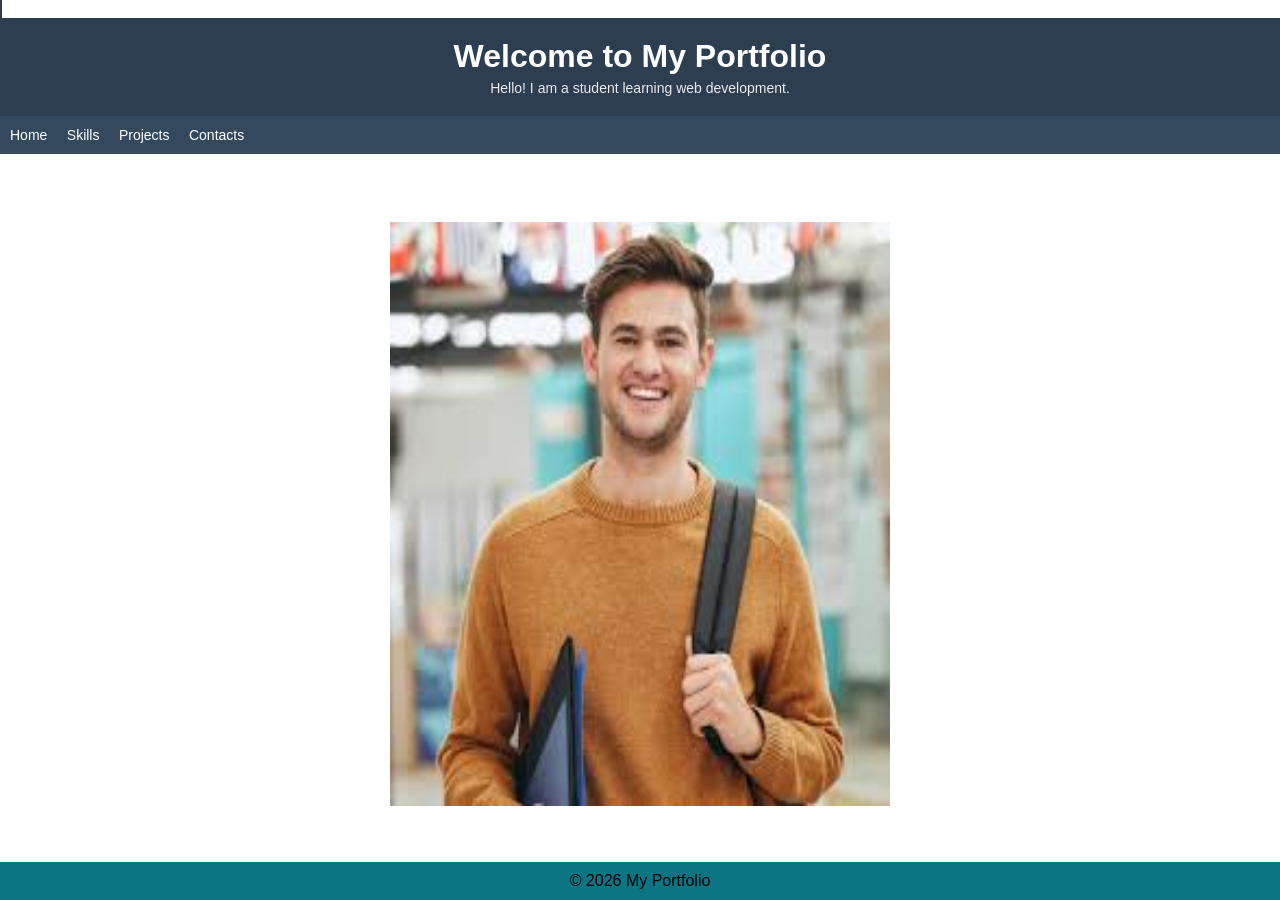
<file: index.html>
<!DOCTYPE html>
<html>
    <head>
        <title>MyPortfolio</title>
        <link rel="stylesheet" href="MyPortfolio.css">
        
    </head>
    <body>
       
     
        <div class="container">
        <header>
        <h1>Welcome to My Portfolio</h1>
        <p>Hello! I am a student learning web development.</p>


        
        </header>
        
         <nav>
            <a href="My Portfolio.html" >Home</a>
            <a href="Skills.html">Skills</a>
             <a href="project.html">Projects</a>
              <a href="contacts.html">Contacts</a>
              

              </a>
             
        </nav>
       
       <div class="image-container">
    <img src="studentlogo.jpg" alt="My Photo" height="584" width="500">
</div>
        
        <footer>
        © 2026 My Portfolio
        </footer>
         </div>
          <script>
        window.onload = function() {
            alert("Welcome to My Portfolio!");
            document.getElementById("year").textContent = new Date().getFullYear();
        }
    </script>
         
        
    </body>
</html>
</file>
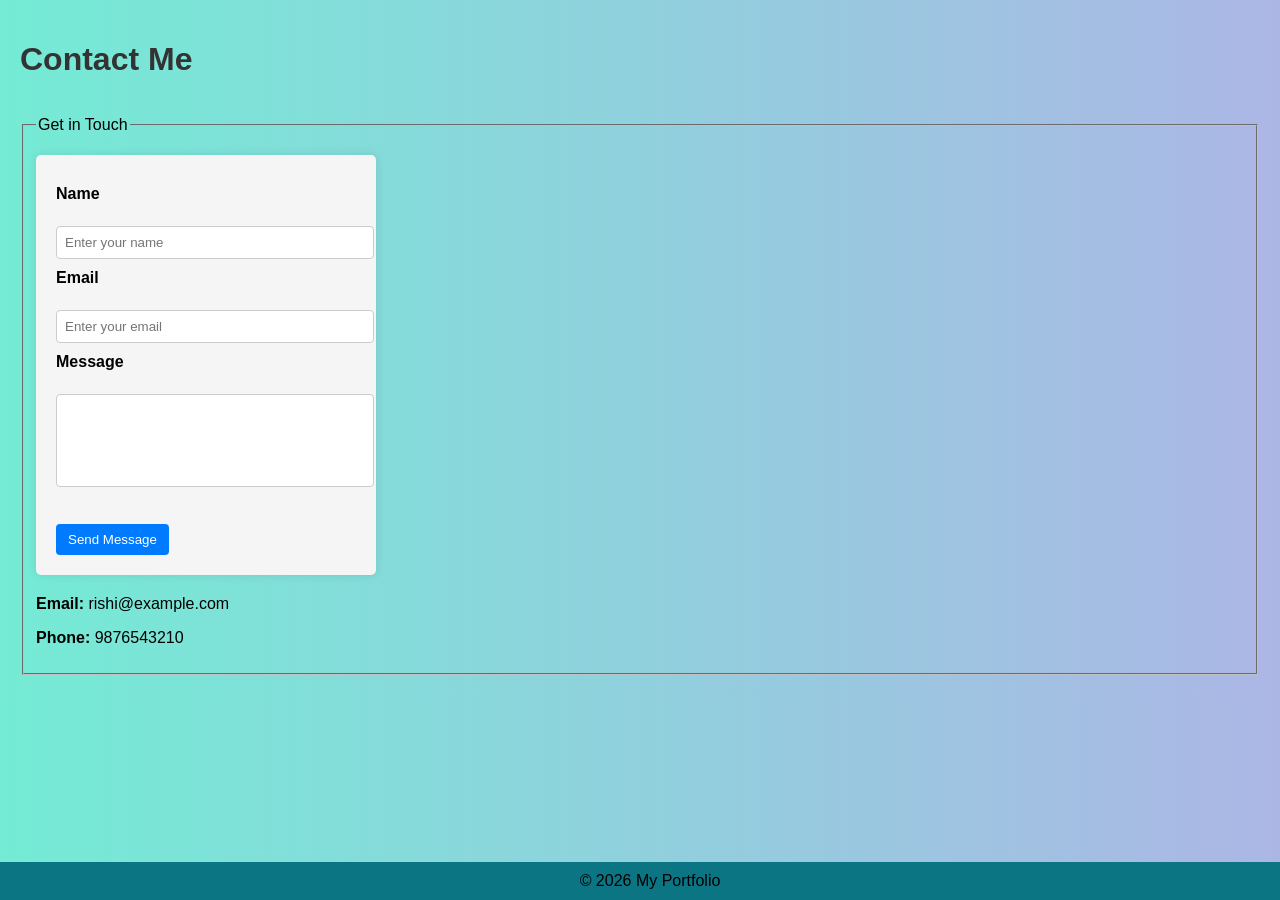
<file: contacts.html>
<!DOCTYPE html>
<html>
    <head>
        <title>contacts</title>
         <style>
        body {
            font-family: Arial, sans-serif;
             background: linear-gradient(to right, #74ebd5, #ACB6E5);
            margin: 0;
            padding: 20px;
        }

        h1 {
            color: #333;
        }

        form {
            background-color: whitesmoke;
            padding: 20px;
            width: 300px;
            border-radius: 5px;
            box-shadow: 0 0 10px rgba(0,0,0,0.1);
        }

        label {
            display: block;
            margin-top: 10px;
            font-weight: bold;
        }

        input, textarea {
            width: 100%;
            padding: 8px;
            margin-top: 5px;
            border: 1px solid #ccc;
            border-radius: 4px;
        }

        textarea {
            resize: none;
        }

        button {
            margin-top: 15px;
            padding: 8px 12px;
            background-color: #007BFF;
            color: white;
            border: none;
            border-radius: 4px;
            cursor: pointer;
        }

        button:hover {
            background-color: #0056b3;
        }

        .contact-info {
            margin-top: 20px;
        }
        footer {
    background-color: rgb(11, 117, 131);
    color: black;
    text-align: center;
    padding: 10px;
    position: fixed;
    bottom: 0;
    left: 0;
    width: 100%;
}
    </style>
    </head>
    <body>
        
        
        <h1>Contact Me</h1>
        <fieldset>
        <legend><p>Get in Touch</p></legend>
        <form>
            
            <label for="name">Name</label><br>
            <input type="text" placeholder="Enter your name" required><br>
            <label for="email">Email</label><br>
            <input form="email" placeholder="Enter your email" required><br>
            <label>Message</label><br>
            <textarea  required rows="5" cols="18" placeholder="Enter your message"> </textarea><br><br>
             <button type="submit">Send Message</button>
        </form>
        
       
      <div class="contact-info">
        <p><strong>Email:</strong> rishi@example.com</p>
        <p><strong>Phone:</strong> 9876543210</p>
        
    </div>
    </fieldset>
     
    <footer>© 2026 My Portfolio</footer>
   

     
    </body>
</html>
</file>
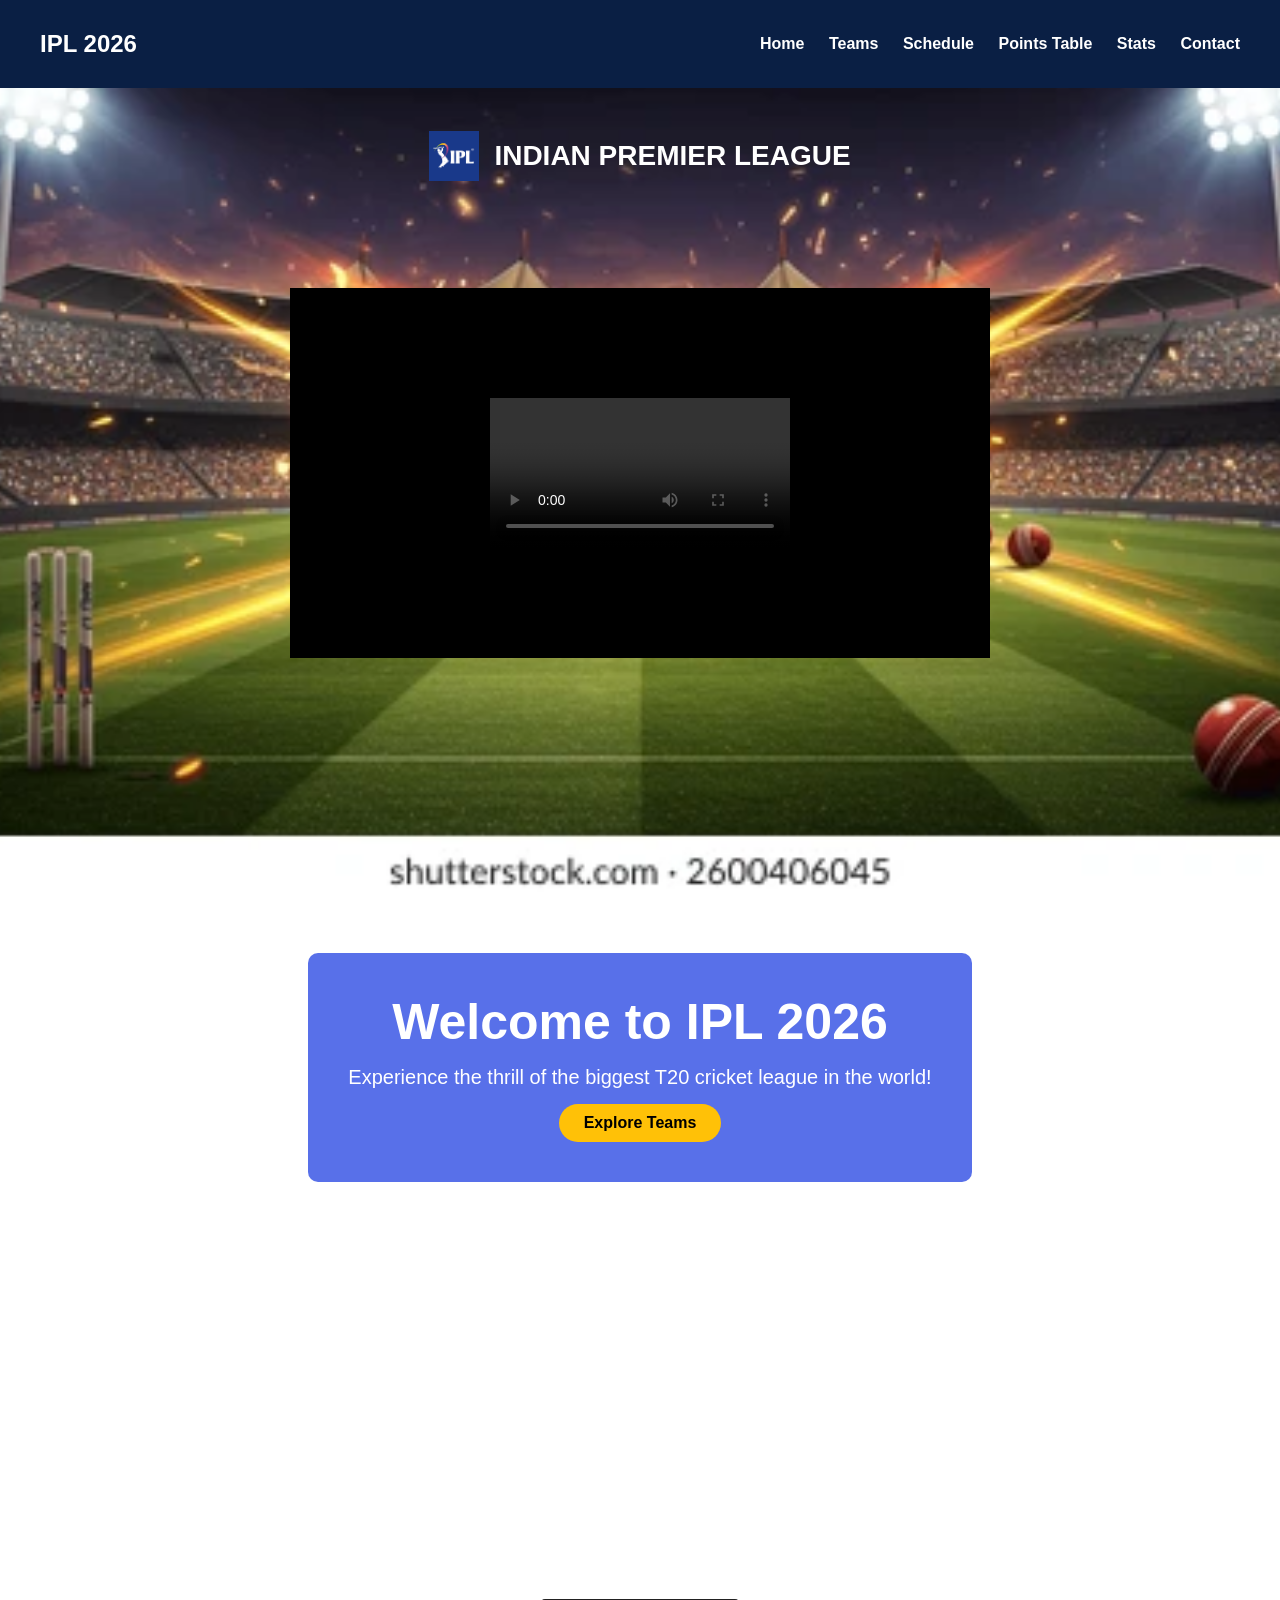
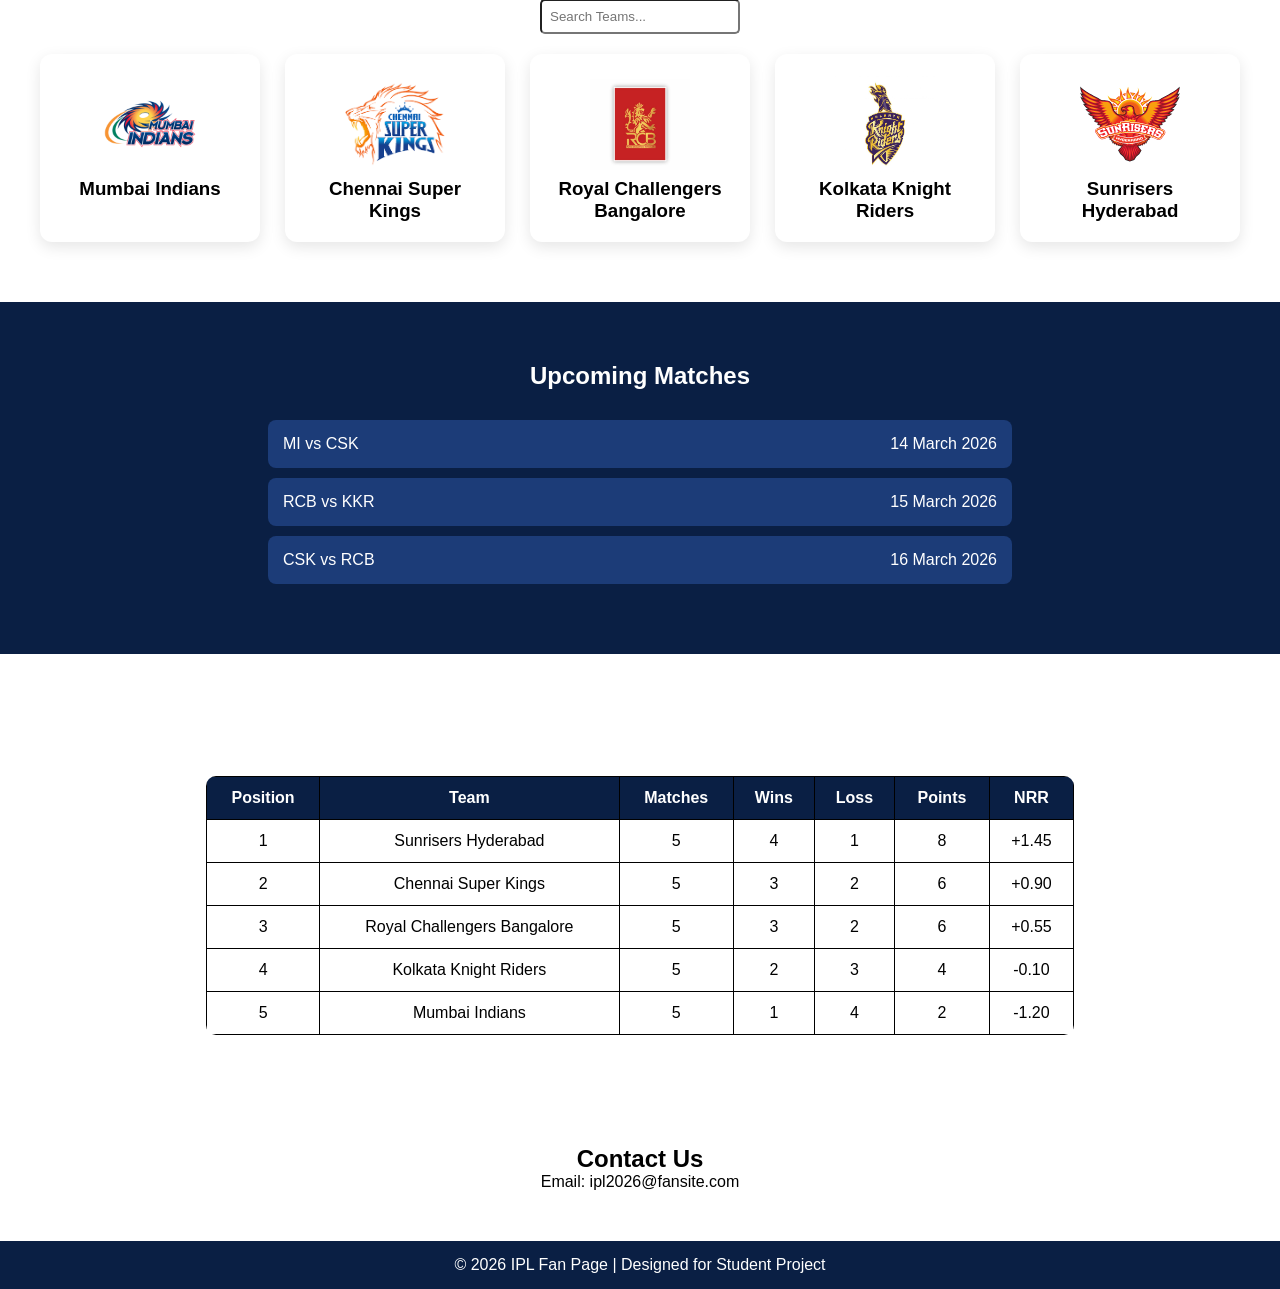
<file: IPLWebsite.html>
<!DOCTYPE html>
<html>
<head>
    <title>IPL 2026</title>
    <link rel="icon" type="image/png" href="ipl.logoo.png">
    <style>
        * {
        margin: 0;
         padding: 0;
          box-sizing: border-box;
           font-family: Arial, sans-serif;
            }
        body {
            background-image: url("background.webp");
            background-repeat: no-repeat;
            background-size: cover;    
            background-position: center;
            background-attachment: fixed;
        }
        header {
            display: flex;
            justify-content: space-between;
            align-items: center;
            background: #0a1f44;
            padding: 30px 40px;
            color: white;
        }
        .logo { 
          font-size: 24px;
           font-weight: bold;
           }
        nav a { color: white; text-decoration: none; margin-left: 20px; font-weight: bold; transition: 0.3s; }
        nav a:hover { color: white; }
        .hero { height: 90vh; display: flex; justify-content: center; align-items: center; text-align: center; color: white; }
        .hero-content { background: rgba(18, 52, 224, 0.7); padding: 40px; border-radius: 10px; }
        .hero h1 { font-size: 50px; }
        .hero p { margin: 15px 0; font-size: 20px; }
        .btn { display: inline-block; padding: 10px 25px; background: #ffc107; color: black; text-decoration: none; border-radius: 25px; font-weight: bold; transition: 0.3s; }
        .btn:hover { background: white; }
        .teams { padding: 60px 20px; text-align: center; }
        .teams h2 { margin-bottom: 30px; font-size: 32px; color: white; }
        .team-container { display: flex; justify-content: center; flex-wrap: wrap; gap: 25px; }
        .team-card {
            background: white;
            padding: 20px;
            width: 220px;
            border-radius: 12px;
            box-shadow: 0 5px 15px rgba(0,0,0,0.1);
            transition: 0.3s;
            cursor: pointer;
        }
        .team-card img { width: 100px; height: 100px; }
        .team-card:hover { transform: translateY(-10px); }
        .schedule { background: #0a1f44; color: white; padding: 60px 20px; text-align: center; }
        .schedule h2 { margin-bottom: 30px; }
        .match { background: #1c3c78; margin: 10px auto; padding: 15px; width: 60%; border-radius: 8px; display: flex; justify-content: space-between; }
        .points-table { padding: 60px 20px; text-align: center; }
        .points-table h2 { margin-bottom: 25px; font-size: 32px; color: white; }
        .points-table table { margin: auto; border-collapse: collapse; width: 70%; background: white; border-radius: 10px; overflow: hidden; color: black; }
        .points-table th, .points-table td { padding: 12px; border: 1px solid black; }
        .points-table th { background: #0a1f44; color: white; }
        .points-table tr:nth-child(even) { background:white; color: black; }
        .points-table tr:hover { background: #e6ecff; }
        .contact { padding: 50px; text-align: center; }
        footer { background: #0a1f44; color: white; padding: 15px; text-align: center; }
        .ipl-banner {
    background-size: cover;
    background-position: center;
    height: 200px;
    display: flex;
    justify-content: center;  
    align-items: center;
    padding-bottom: 5%;     
}

.ipl-content {
    display: flex;
    align-items: center;
    gap: 15px;
}

.ipl-content h2 {
    margin: 0;
    color: white; 
    font-size: 28px;
}

.ipl-content img {
    height: 50px;
}
        @media (max-width: 768px) {
            .team-container { flex-direction: column; align-items: center; }
            .match { width: 90%; }
            .hero h1 { font-size: 32px; }
        }
    </style>
</head>
<body>
    <header>
        <div class="logo">IPL 2026</div>
        <nav>
            <a href="#home">Home</a>
            <a href="#teams">Teams</a>
            <a href="#schedule">Schedule</a>
            <a href="#pointstable">Points Table</a>
            <a href="stats.html">Stats</a>
            <a href="#contact">Contact</a>
        </nav>
    </header>
    <div class="ipl-banner">
    <div class="ipl-content">
      <img src="ipl.logoo.png" alt="IPL Logo">
        
        <h2>INDIAN PREMIER LEAGUE</h2>
    </div>
</div>
<center>
<iframe width="700" height="370" src="videoplayback.mp4" title="YouTube video player" frameborder="0" allow="accelerometer; autoplay; clipboard-write; encrypted-media; gyroscope; picture-in-picture; web-share" referrerpolicy="strict-origin-when-cross-origin" allowfullscreen></iframe>
</center>

    <section class="hero" id="home">
        <div class="hero-content">
            <h1>Welcome to IPL 2026</h1>
            <p>Experience the thrill of the biggest T20 cricket league in the world!</p>
            <a href="#teams" class="btn">Explore Teams</a>
        </div>
    </section>

    <section class="teams" id="teams">
        <h2>Teams</h2>
        <input type="text" id="searchInput" placeholder="Search Teams..." style="margin-bottom:20px; padding:8px; width:200px; border-radius:5px;">
        <div class="team-container">
            <div class="team-card" data-team="Mumbai Indians">
                <img src="mi.logo.png" alt="MI">
                <h3>Mumbai Indians</h3>
            </div>
            <div class="team-card" data-team="Chennai Super Kings">
                <img src="csk.logo.png" alt="CSK">
                <h3>Chennai Super Kings</h3>
            </div>
            <div class="team-card" data-team="Royal Challengers Bangalore">
                <img src="rcb.logo.jpg" alt="RCB">
                <h3>Royal Challengers Bangalore</h3>
            </div>
            <div class="team-card" data-team="Kolkata Knight Riders">
                <img src="kkr.logo.jpg" alt="KKR">
                <h3>Kolkata Knight Riders</h3>
            </div>
            <div class="team-card" data-team="Sunrisers Hyderabad">
                <img src="srh.logo.svg" alt="SRH">
                <h3>Sunrisers Hyderabad</h3>
            </div>
        </div>
    </section>

    <section class="schedule" id="schedule">
        <h2>Upcoming Matches</h2>
        <div class="match">
            <p>MI vs CSK</p>
            <span>14 March 2026</span>
        </div>
        <div class="match">
            <p>RCB vs KKR</p>
            <span>15 March 2026</span>
        </div>
        <div class="match">
            <p>CSK vs RCB</p>
            <span>16 March 2026</span>
        </div>
    </section>

    <section class="points-table" id="pointstable">
        <h2>IPL 2026 Points Table</h2>
        <table>
            <tr>
                <th>Position</th>
                <th>Team</th>
                <th>Matches</th>
                <th>Wins</th>
                <th>Loss</th>
                <th>Points</th>
                <th>NRR</th>
            </tr>
            <tr><td>1</td><td>Sunrisers Hyderabad</td><td>5</td><td>4</td><td>1</td><td>8</td><td>+1.45</td></tr>
            <tr><td>2</td><td>Chennai Super Kings</td><td>5</td><td>3</td><td>2</td><td>6</td><td>+0.90</td></tr>
            <tr><td>3</td><td>Royal Challengers Bangalore</td><td>5</td><td>3</td><td>2</td><td>6</td><td>+0.55</td></tr>
            <tr><td>4</td><td>Kolkata Knight Riders</td><td>5</td><td>2</td><td>3</td><td>4</td><td>-0.10</td></tr>
            <tr><td>5</td><td>Mumbai Indians</td><td>5</td><td>1</td><td>4</td><td>2</td><td>-1.20</td></tr>
        </table>
    </section>

    <section class="contact" id="contact">
        <h2>Contact Us</h2>
        <p>Email: ipl2026@fansite.com</p>
    </section>

    <footer>
        <p>© 2026 IPL Fan Page | Designed for Student Project</p>
    </footer>

    <script>
        document.querySelectorAll(".team-card").forEach(function(team){
            team.addEventListener("click", function(){
                let teamName = this.getAttribute("data-team");
                if(teamName){
                    alert("You clicked: " + teamName);
                }
            });
        });

        document.getElementById("searchInput").addEventListener("keyup", function(){
            let value = this.value.toLowerCase();
            document.querySelectorAll(".team-card").forEach(function(team){
                let name = team.getAttribute("data-team");
                if(name && name.toLowerCase().includes(value)){
                    team.style.display = "block";
                } else {
                    team.style.display = "none";
                }
            });
        });
    </script>
</body>
</html>
</file>
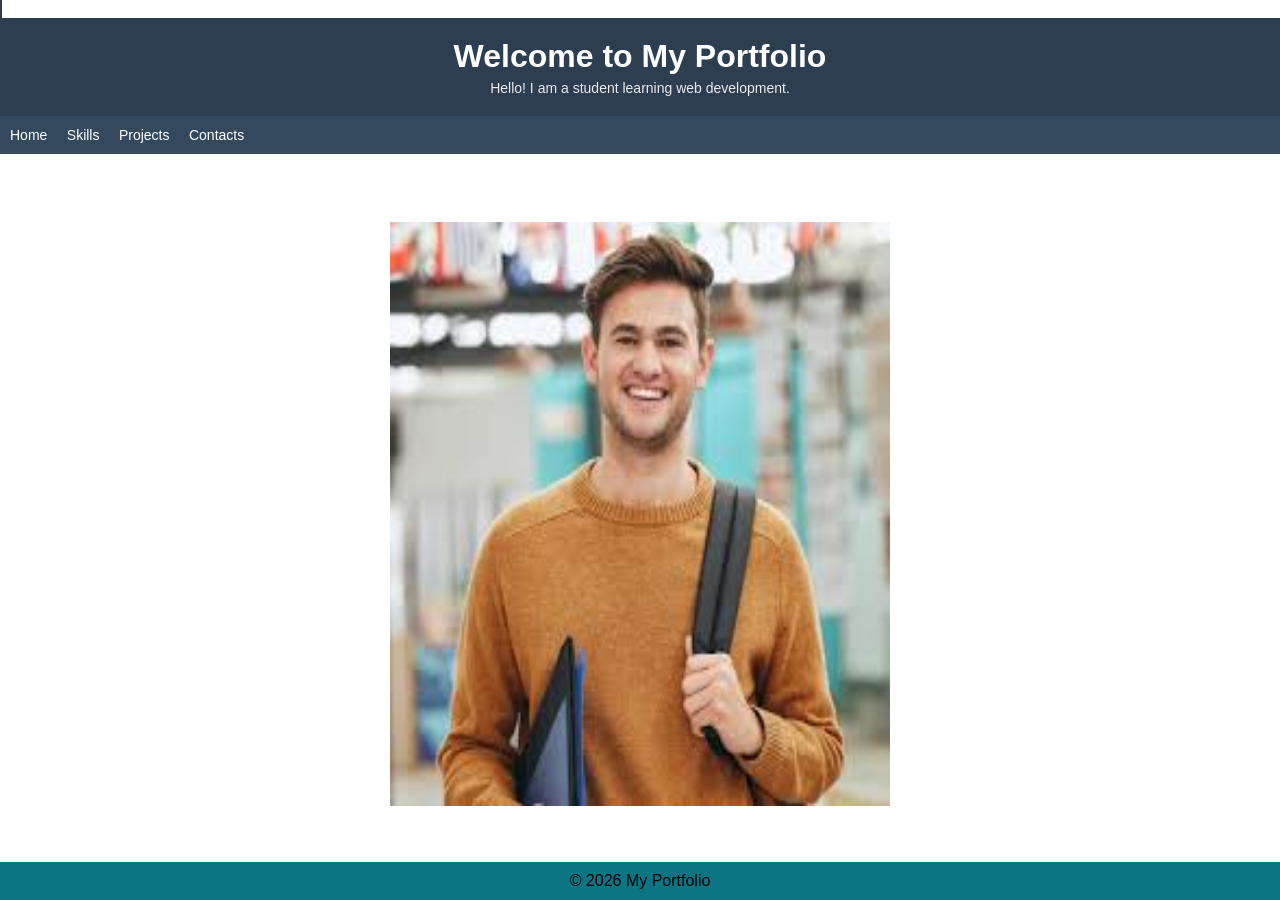
<file: My Portfolio.html>
<!DOCTYPE html>
<html>
    <head>
        <title>MyPortfolio</title>
        <link rel="stylesheet" href="MyPortfolio.css">
        
    </head>
    <body>
       
     
        <div class="container">
        <header>
        <h1>Welcome to My Portfolio</h1>
        <p>Hello! I am a student learning web development.</p>


        
        </header>
        
         <nav>
            <a href="My Portfolio.html" >Home</a>
            <a href="Skills.html">Skills</a>
             <a href="project.html">Projects</a>
              <a href="contacts.html">Contacts</a>
              

              </a>
             
        </nav>
       
       <div class="image-container">
    <img src="studentlogo.jpg" alt="My Photo" height="584" width="500">
</div>
        
        <footer>
        © 2026 My Portfolio
        </footer>
         </div>
          <script>
        window.onload = function() {
            alert("Welcome to My Portfolio!");
            document.getElementById("year").textContent = new Date().getFullYear();
        }
    </script>
         
        
    </body>
</html>
</file>
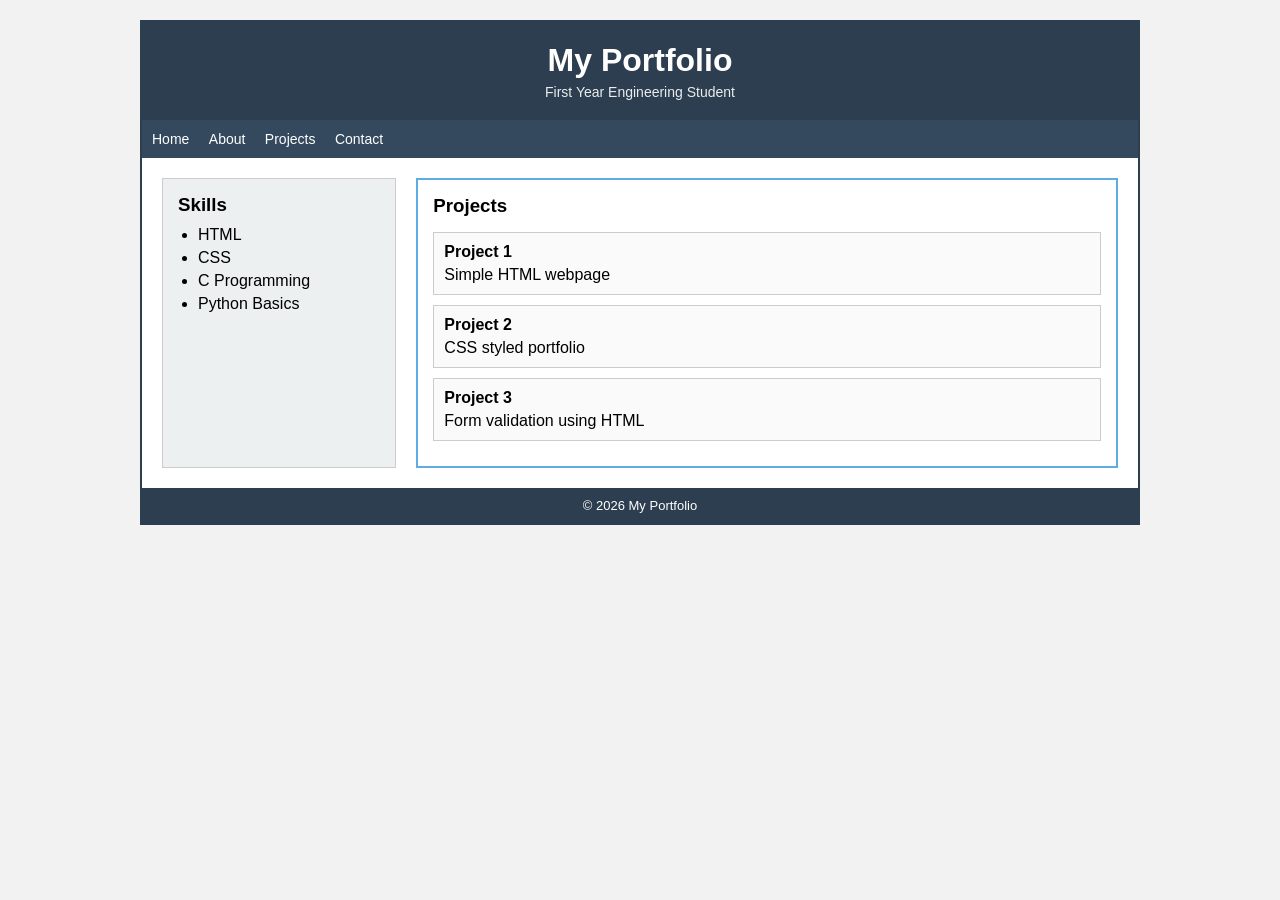
<file: myportfolio.html>
<!DOCTYPE html>
<html>
    <head>
        <link rel="stylesheet" href="portfolio.css">
    </head>
    <body>

<div class="container">

    <header>
        <h1>My Portfolio</h1>
        <p>First Year Engineering Student</p>
    </header>

    <nav>
        <a href="#">Home</a>
        <a href="#">About</a>
        <a href="#">Projects</a>
        <a href="#">Contact</a>
    </nav>

    <div class="content">

        <div class="skills">
            <h3>Skills</h3>
            <ul>
                <li>HTML</li>
                <li>CSS</li>
                <li>C Programming</li>
                <li>Python Basics</li>
            </ul>
        </div>

        <div class="projects">
            <h3>Projects</h3>

            <div class="project">
                <h4>Project 1</h4>
                <p>Simple HTML webpage</p>
            </div>

            <div class="project">
                <h4>Project 2</h4>
                <p>CSS styled portfolio</p>
            </div>

            <div class="project">
                <h4>Project 3</h4>
                <p>Form validation using HTML</p>
            </div>
        </div>

    </div>

    <footer>
        © 2026 My Portfolio
    </footer>

</div>

</body>
</html>
</file>
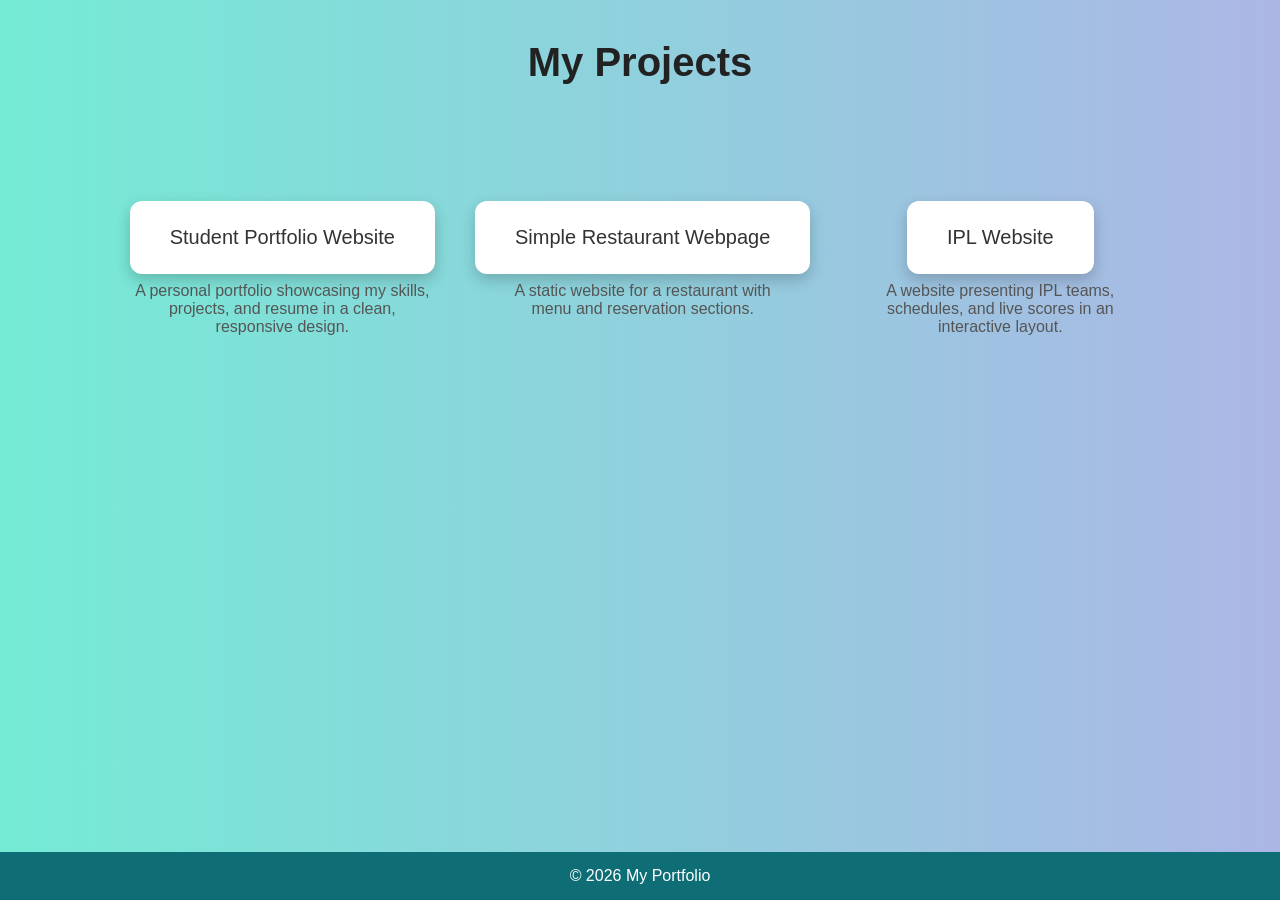
<file: project.html>
<!DOCTYPE html>
<html>
    <head>
        <title>project</title>
        <style>
       * {
    margin: 0;
    padding: 0;
    box-sizing: border-box;
}


body {
    font-family: Arial, Helvetica, sans-serif;
    background: linear-gradient(to right, #74ebd5, #ACB6E5);
    min-height: 100vh;
    display: flex;
    flex-direction: column;
}


.container {
    flex: 1;
    padding: 40px;
}


h1 {
    font-size: 40px;
    margin-bottom: 20px;
    color: #222;
    text-align: center;
}
.projects{
    margin-top:60px;
    display:flex;
    justify-content:center;
    gap:40px;
    flex-wrap:wrap;
}

.project-card{
    text-decoration:none;
    color:#333;
    font-size:20px;
    background:white;
    padding:25px 40px;
    border-radius:12px;
    box-shadow:0 6px 15px rgba(0,0,0,0.2);
    transition: all 0.3s ease;
}

.project-card:hover{
    transform: translateY(-10px) scale(1.05);
    box-shadow:0 12px 25px rgba(0,0,0,0.3);
    background:#f5f5f5;
}
.project-item {
    display: flex;
    flex-direction: column;
    align-items: center;
    gap: 8px; 
}

.project-desc {
    max-width: 300px;
    text-align: center;
    font-size: 16px;
    color: #555;
}
footer {
    background-color: #0f6d75;
    color: white;
    text-align: center;
    padding: 15px 0;
    font-size: 16px;
}
</style>
    </head>
    <body>
        <div class="container">
    <h1>My Projects</h1><br><br>
    <div class="projects">
        <div class="project-item">
  <a href="myportfolio.html" class="project-card">
    Student Portfolio Website
  </a>
   <p class="project-desc">A personal portfolio showcasing my skills, projects, and resume in a clean, responsive design.</p>
  </div>
 
  
<div class="project-item">
  <a href="restaurant.html" class="project-card">
    Simple Restaurant Webpage
  </a>
 <p class="project-desc">A static website for a restaurant with menu and reservation sections.</p>
  </div>
  <div class="project-item">
  <a href="IPLWebsite.html" class="project-card">
    IPL Website
  </a>
  <p class="project-desc">A website presenting IPL teams, schedules, and live scores in an interactive layout.</p>
  </div>

</div>
</div>

<footer>
    © 2026 My Portfolio
</footer>
        
    </body>
</html>
</file>
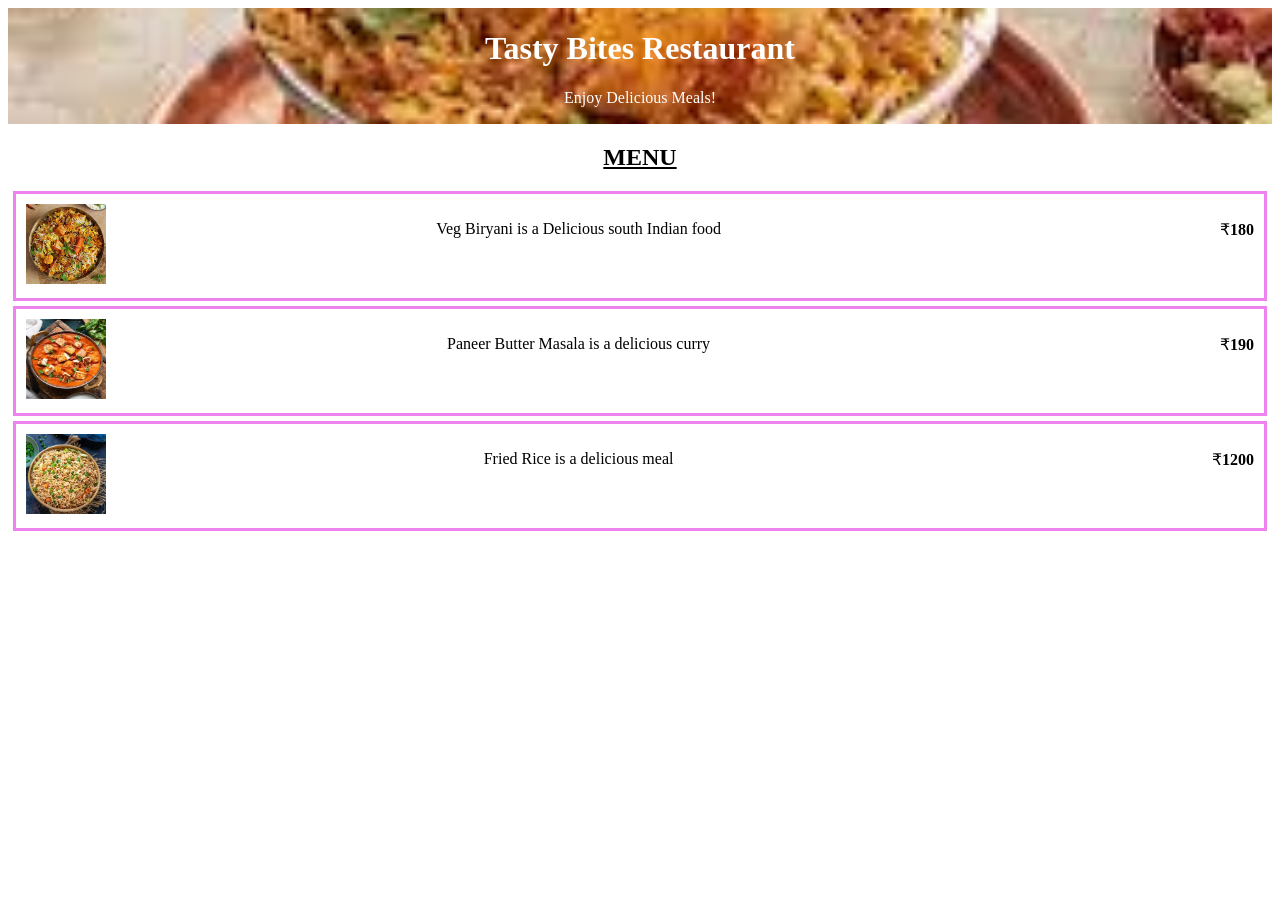
<file: restaurant.html>
<!DOCTYPE html>
<html lang="en">
<head>
    <title>My restaurant</title>
    <link rel="stylesheet" href="style.css">
</head>
<body>
   <div id="header">
    <div class="overlay">
       <h1>Tasty Bites Restaurant</h1> 
       <p>Enjoy Delicious Meals!</p>                                         
   </div>
   </div>
   
   <div class="section">
    <h2 style="text-align: center;"><u>MENU</u></h2>
   <div class="content" class="section">
    <div class="left">
        <img src="vegbiryani.jpg" alt="Veg Biryani" style="width: 80px; height: 80px;">
    </div>
   <div class="left">
    <p style="text-align: center;">Veg Biryani is a Delicious south Indian food</p>
   </div>
   <div class="right" class="p.box">
    <p style="text-align: right;">&#8377;<b>180</b></p>
   </div>
   </div>
     <div class="content" class="section">
            <div class="left">
                <img src="pannerbutter.jpg" alt="Paneer" style="width:80px;height:80px">
            </div>
         <div class="left">
            <p style="text-align: center;">Paneer Butter Masala is a delicious curry</p>
         </div>
         <div class="right">
            <p style="text-align: right;">&#8377;<b>190</b></p>
         </div>
         
        </div>
        <div class="content" class="section">
            <div class="left">
                <img src="rice.jpg" alt="Fried rice" style="width:80px;height:80px">
            </div>
         <div class="left">
            <p style="text-align: center;">Fried Rice is a delicious meal</p>
         </div>
         <div class="right">
            <p style="text-align: right;">&#8377;<b>1200</b></p>
         </div>
         
        </div>

    </div>
   
   
</body>
</html>
</file>
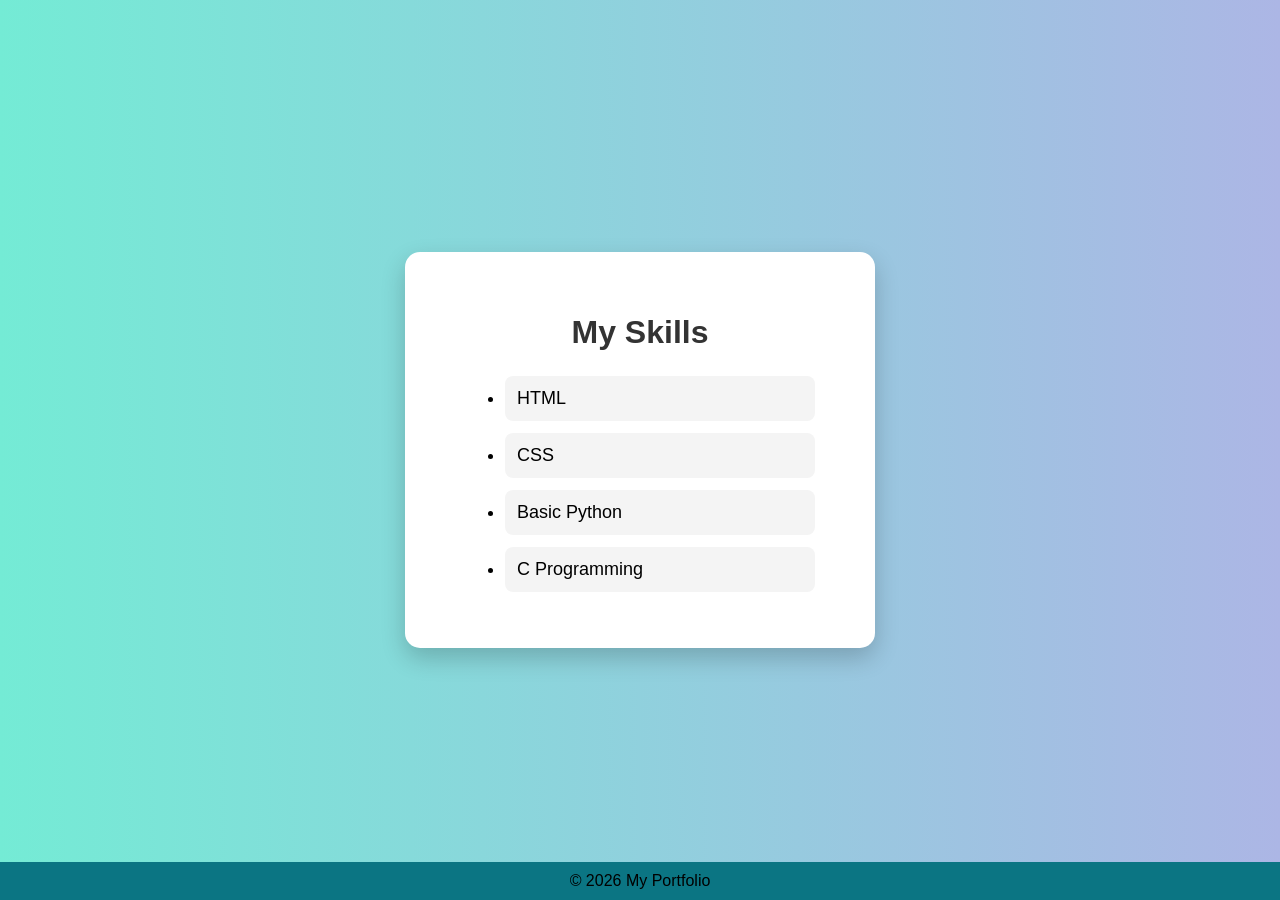
<file: Skills.html>
<!DOCTYPE html>
<html lang="en">
<head>
    <meta charset="UTF-8">
    <title>My Skills</title>

    <style>
        body {
            margin: 0;
            padding: 0;
            font-family: Arial, Helvetica, sans-serif;
            background: linear-gradient(to right, #74ebd5, #ACB6E5);
            display: flex;
            justify-content: center;
            align-items: center;
            height: 100vh;
        }

        .skills-container {
            background: white;
            padding: 40px 60px;
            border-radius: 15px;
            box-shadow: 0 10px 25px rgba(0, 0, 0, 0.2);
            width: 350px;
        }

        .skills-container h1 {
            text-align: center;
            margin-bottom: 25px;
            font-size: 32px;
            color: #333;
        }

       

        .skills-list li {
            background: #f4f4f4;
            margin: 12px 0;
            padding: 12px;
            border-radius: 8px;
            font-size: 18px;
            transition: all 0.3s ease;
            cursor: pointer;
        }

        .skills-list li:hover {
            background: #4CAF50;
            color: white;
             
           
        }
         footer {
    background-color: rgb(11, 117, 131);
    color: black;
    text-align: center;
    padding: 10px;
    position: fixed;
    bottom: 0;
    width: 100%;
}
    </style>
</head>
<body>

    <div class="skills-container">
        <h1>My Skills</h1>
        <ul class="skills-list">
            <li>HTML</li>
            <li>CSS</li>
            <li>Basic Python</li>
            <li>C Programming</li>
        </ul>
    </div>
     <footer>© 2026 My Portfolio</footer>

</body>
</html>
</file>
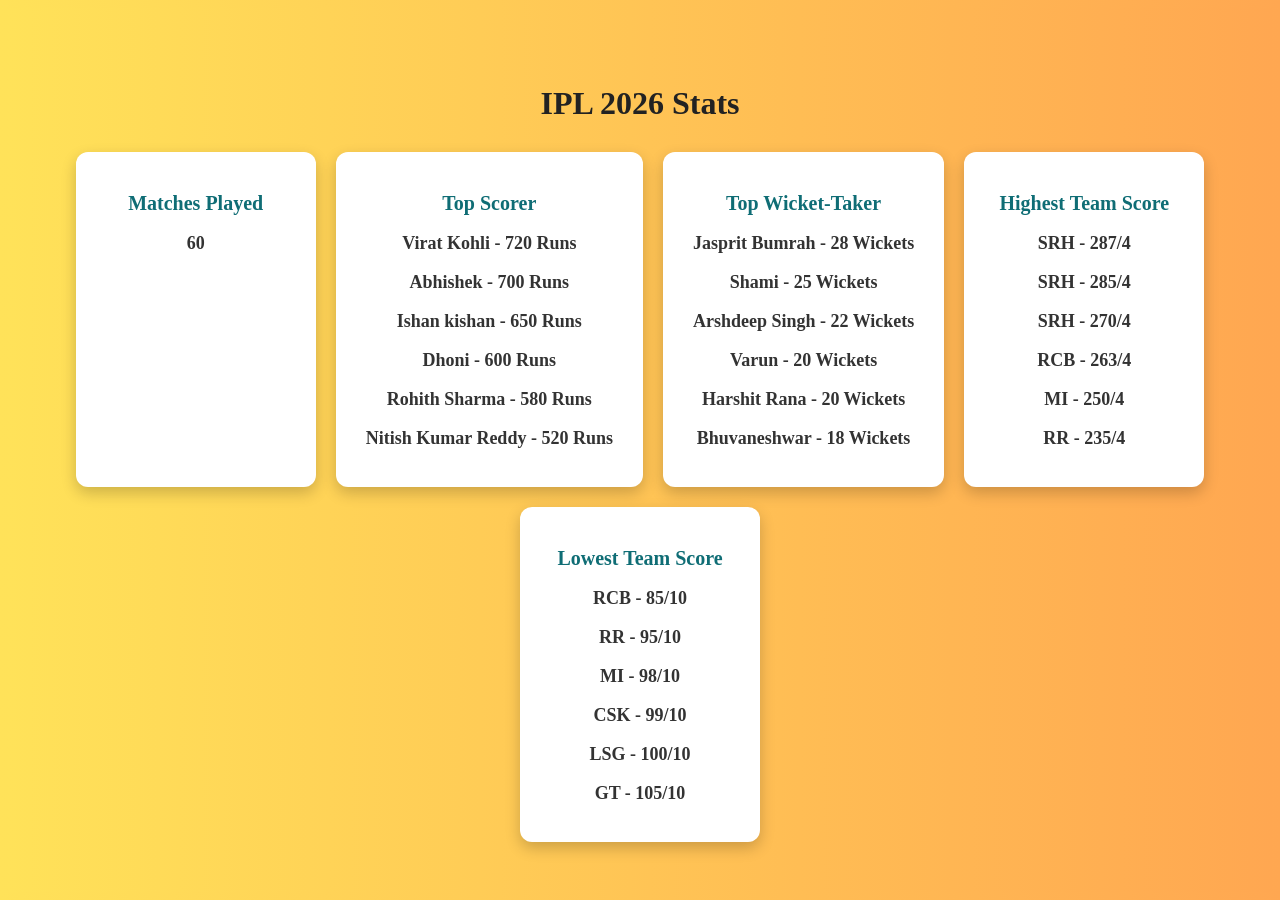
<file: stats.html>
<!DOCTYPE html>
<html>
    <head>
        <title>Stats</title>
    </head>
    <style>
        body{
            background: linear-gradient(to right, #ffe259, #ffa751);
        }
       
        .ipl-stats {
    padding: 50px 20px;
    background: linear-gradient(to right, #ffe259, #ffa751);
    text-align: center;
}

.ipl-stats h2 {
    font-size: 32px;
    margin-bottom: 30px;
    color: #222;
}

.stats-cards {
    display: flex;
    flex-wrap: wrap;
    justify-content: center;
    gap: 20px;
}

.stat-card {
    background: white;
    padding: 20px 30px;
    border-radius: 12px;
    box-shadow: 0 6px 15px rgba(0,0,0,0.2);
    min-width: 180px;
    transition: all 0.3s ease;
}

.stat-card:hover {
    transform: translateY(-8px) scale(1.05);
    box-shadow: 0 12px 25px rgba(0,0,0,0.3);
}

.stat-card h3 {
    font-size: 20px;
    margin-bottom: 10px;
    color: #0f6d75;
}

.stat-card p {
    font-size: 18px;
    font-weight: bold;
    color: #333;
}
</style>
<body>
    <section class="ipl-stats">
  <h2>IPL 2026 Stats</h2>
  <div class="stats-cards">
    <div class="stat-card">
      <h3>Matches Played</h3>
      <p>60</p>
    </div>
    <div class="stat-card">
      <h3>Top Scorer</h3>
      <p>Virat Kohli - 720 Runs</p>
      <p>Abhishek - 700 Runs</p>
      <p>Ishan kishan - 650 Runs</p>
      <p>Dhoni - 600 Runs</p>
      <p>Rohith Sharma - 580 Runs</p>
      <p>Nitish Kumar Reddy - 520 Runs</p>
    </div>
    <div class="stat-card">
      <h3>Top Wicket-Taker</h3>
      <p>Jasprit Bumrah - 28 Wickets</p>
      <p>Shami - 25 Wickets</p>
      <p>Arshdeep Singh - 22 Wickets</p>
      <p>Varun - 20 Wickets</p>
      <p>Harshit Rana - 20 Wickets</p>
      <p>Bhuvaneshwar - 18 Wickets</p>
    </div>
    <div class="stat-card">
      <h3>Highest Team Score</h3>
      <p>SRH - 287/4</p>
      <p>SRH - 285/4</p>
      <p>SRH - 270/4</p>
      <p>RCB - 263/4</p>
      <p>MI - 250/4</p>
      <p>RR - 235/4</p>
    </div>
    <div class="stat-card">
      <h3>Lowest Team Score</h3>
      <p>RCB - 85/10</p>
      <p>RR - 95/10</p>
      <p>MI - 98/10</p>
      <p>CSK - 99/10</p>
      <p>LSG - 100/10</p>
      <p>GT - 105/10</p>
    </div>
  </div>
</section>
</body>
</html>
</file>
<file: MyPortfolio.css>
* {
            margin: 0;
            padding: 0;
            box-sizing: border-box;
            font-family: Arial, sans-serif;
}
.image-container {
    display: flex;
    justify-content: center;
    align-items: center;
    height: 80vh; 
}
      


        .container {
            max-width: 1000px;
            margin: 20px auto;
            background-color: #ffffff;
            border: 2px solid #2c3e50;
            display: inline;
            
        }
        

       
        header {
            background-color: #2c3e50;
            color: white;
            padding: 20px;
            text-align: center;
        }

        header h1 {
            margin-bottom: 5px;
        }

        header p {
            font-size: 14px;
            opacity: 0.9;
        }

        
        nav {
            background-color: #34495e;
            padding: 10px;
        }

        nav a {
            color: white;
            text-decoration: none;
            margin-right: 15px;
            font-size: 14px;
        }

        nav a:hover {
            text-decoration: underline;
        }
        footer {
    background-color: rgb(11, 117, 131);
    color: black;
    text-align: center;
    padding: 10px;
    position: fixed;
    bottom: 0;
    width: 100%;
}

footer p{
    margin: 0;
    color:#f4f4f4;
    font-size: 20px;
}
</file>
<file: portfolio.css>
* {
            margin: 0;
            padding: 0;
            box-sizing: border-box;
            font-family: Arial, sans-serif;
        }

        body {
            background-color: #f2f2f2;
        }

        .container {
            max-width: 1000px;
            margin: 20px auto;
            background-color: #ffffff;
            border: 2px solid #2c3e50;
        }

        /* Header */
        header {
            background-color: #2c3e50;
            color: white;
            padding: 20px;
            text-align: center;
        }

        header h1 {
            margin-bottom: 5px;
        }

        header p {
            font-size: 14px;
            opacity: 0.9;
        }

        /* Navigation */
        nav {
            background-color: #34495e;
            padding: 10px;
        }

        nav a {
            color: white;
            text-decoration: none;
            margin-right: 15px;
            font-size: 14px;
        }

        nav a:hover {
            text-decoration: underline;
        }

        /* Main Layout */
        .content {
            display: flex;
            padding: 20px;
            gap: 20px;
        }

        /* Skills Sidebar */
        .skills {
            width: 25%;
            background-color: #ecf0f1;
            padding: 15px;
            border: 1px solid #ccc;
        }

        .skills h3 {
            margin-bottom: 10px;
        }

        .skills ul {
            list-style-type: disc;
            padding-left: 20px;
        }

        .skills li {
            margin-bottom: 5px;
        }

        /* Projects Section */
        .projects {
            width: 75%;
            border: 2px solid #5dade2;
            padding: 15px;
        }

        .projects h3 {
            margin-bottom: 15px;
        }

        .project {
            border: 1px solid #ccc;
            padding: 10px;
            margin-bottom: 10px;
            background-color: #fafafa;
        }

        .project h4 {
            margin-bottom: 5px;
        }

        /* Footer */
        footer {
            background-color: #2c3e50;
            color: white;
            text-align: center;
            padding: 10px;
            font-size: 13px;
        }
</file>
<file: style.css>
#header{
    background-image:url(birynani.jpg);
    background-size: cover;
    background-position: center;
    background-repeat: no-repeat;
    border: 0px;
    padding: 1px;
    text-align: center;
}
.overlay
{
    background-color: rgba(red, green, blue, alpha);
    color: white;
    padding: 0px;
    margin:0px;
     text-align: center;


}
section{
    background-color: white;
    padding: 20px;
    margin-bottom: 35px;
    border-radius: 6px;
}
.content{
    border: violet solid;
    margin: 5px;
    padding: 10px;
    overflow: auto;
}
.left{
    float: left;
    width: 30%;

}
.right{
    float: right;
    width: 30%;
    padding-right: 0;
    margin-right: 0;
}
p.box{
    margin-right: 0px;
    padding-right: 0px;
}
</file>
